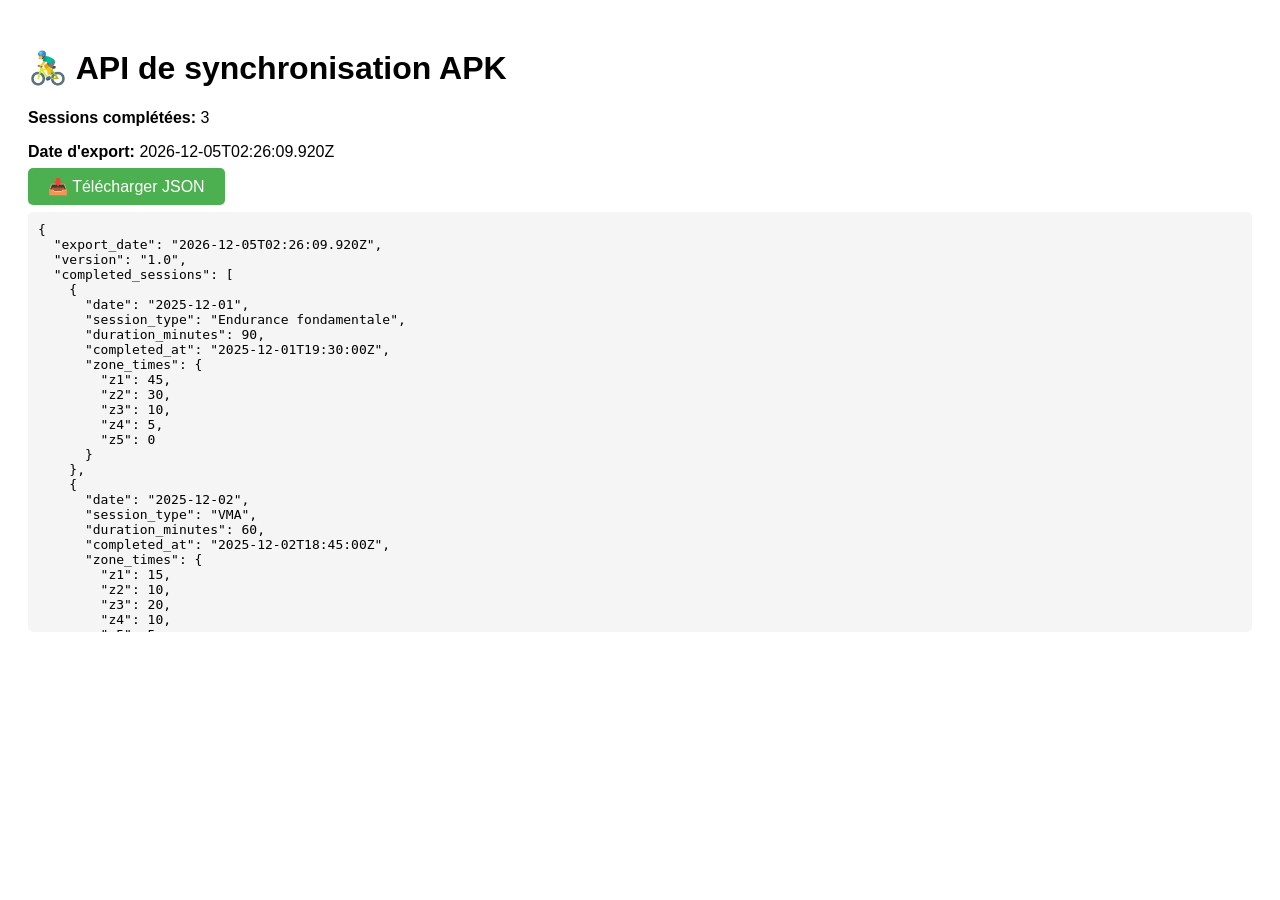
<file: api.html>
<!DOCTYPE html>
<html lang="fr">
<head>
    <meta charset="UTF-8">
    <meta name="viewport" content="width=device-width, initial-scale=1.0">
    <title>API de synchronisation</title>
</head>
<body>
<script>
// Endpoint API pour synchronisation APK
const apiData = {
    export_date: new Date().toISOString(),
    version: "1.0",
    completed_sessions: [],
    total_completed: 0
};

// Charger les données depuis data.js
const script = document.createElement('script');
script.src = 'data.js';
script.onload = function() {
    // Essayer de charger les données complétées
    if (window.trainingProgram && window.trainingProgram.sessions) {
        const userProgress = window.userProgress || {};

        for (const date in window.trainingProgram.sessions) {
            const session = window.trainingProgram.sessions[date];
            const completedData = userProgress[date];

            if (completedData && completedData.completed) {
                const zoneTimes = {
                    z1: completedData.zoneTimes?.[0] || 0,
                    z2: completedData.zoneTimes?.[1] || 0,
                    z3: completedData.zoneTimes?.[2] || 0,
                    z4: completedData.zoneTimes?.[3] || 0,
                    z5: completedData.zoneTimes?.[4] || 0
                };

                const sessionData = {
                    date: date,
                    session_type: session.session_type || "Endurance",
                    duration_minutes: session.duration_minutes || 0,
                    completed_at: completedData.completedAt || new Date().toISOString(),
                    zone_times: zoneTimes
                };

                apiData.completed_sessions.push(sessionData);
            }
        }

        apiData.total_completed = apiData.completed_sessions.length;
    }

    // Répondre en JSON si demandé
    const urlParams = new URLSearchParams(window.location.search);
    if (urlParams.has('format') && urlParams.get('format') === 'json') {
        document.open();
        document.write(JSON.stringify(apiData, null, 2));
        document.close();
    } else {
        // Sinon, afficher une page HTML simple
        document.body.innerHTML = `
            <div style="padding: 20px; font-family: Arial, sans-serif;">
                <h1>🚴‍♂️ API de synchronisation APK</h1>
                <p><strong>Sessions complétées:</strong> ${apiData.total_completed}</p>
                <p><strong>Date d'export:</strong> ${apiData.export_date}</p>
                <p><a href="?format=json" style="padding: 10px 20px; background: #4CAF50; color: white; text-decoration: none; border-radius: 5px;">📥 Télécharger JSON</a></p>
                <pre style="background: #f5f5f5; padding: 10px; border-radius: 5px; overflow: auto; max-height: 400px;">${JSON.stringify(apiData, null, 2)}</pre>
            </div>
        `;
    }
};
document.head.appendChild(script);
</script>
</body>
</html>
</file>
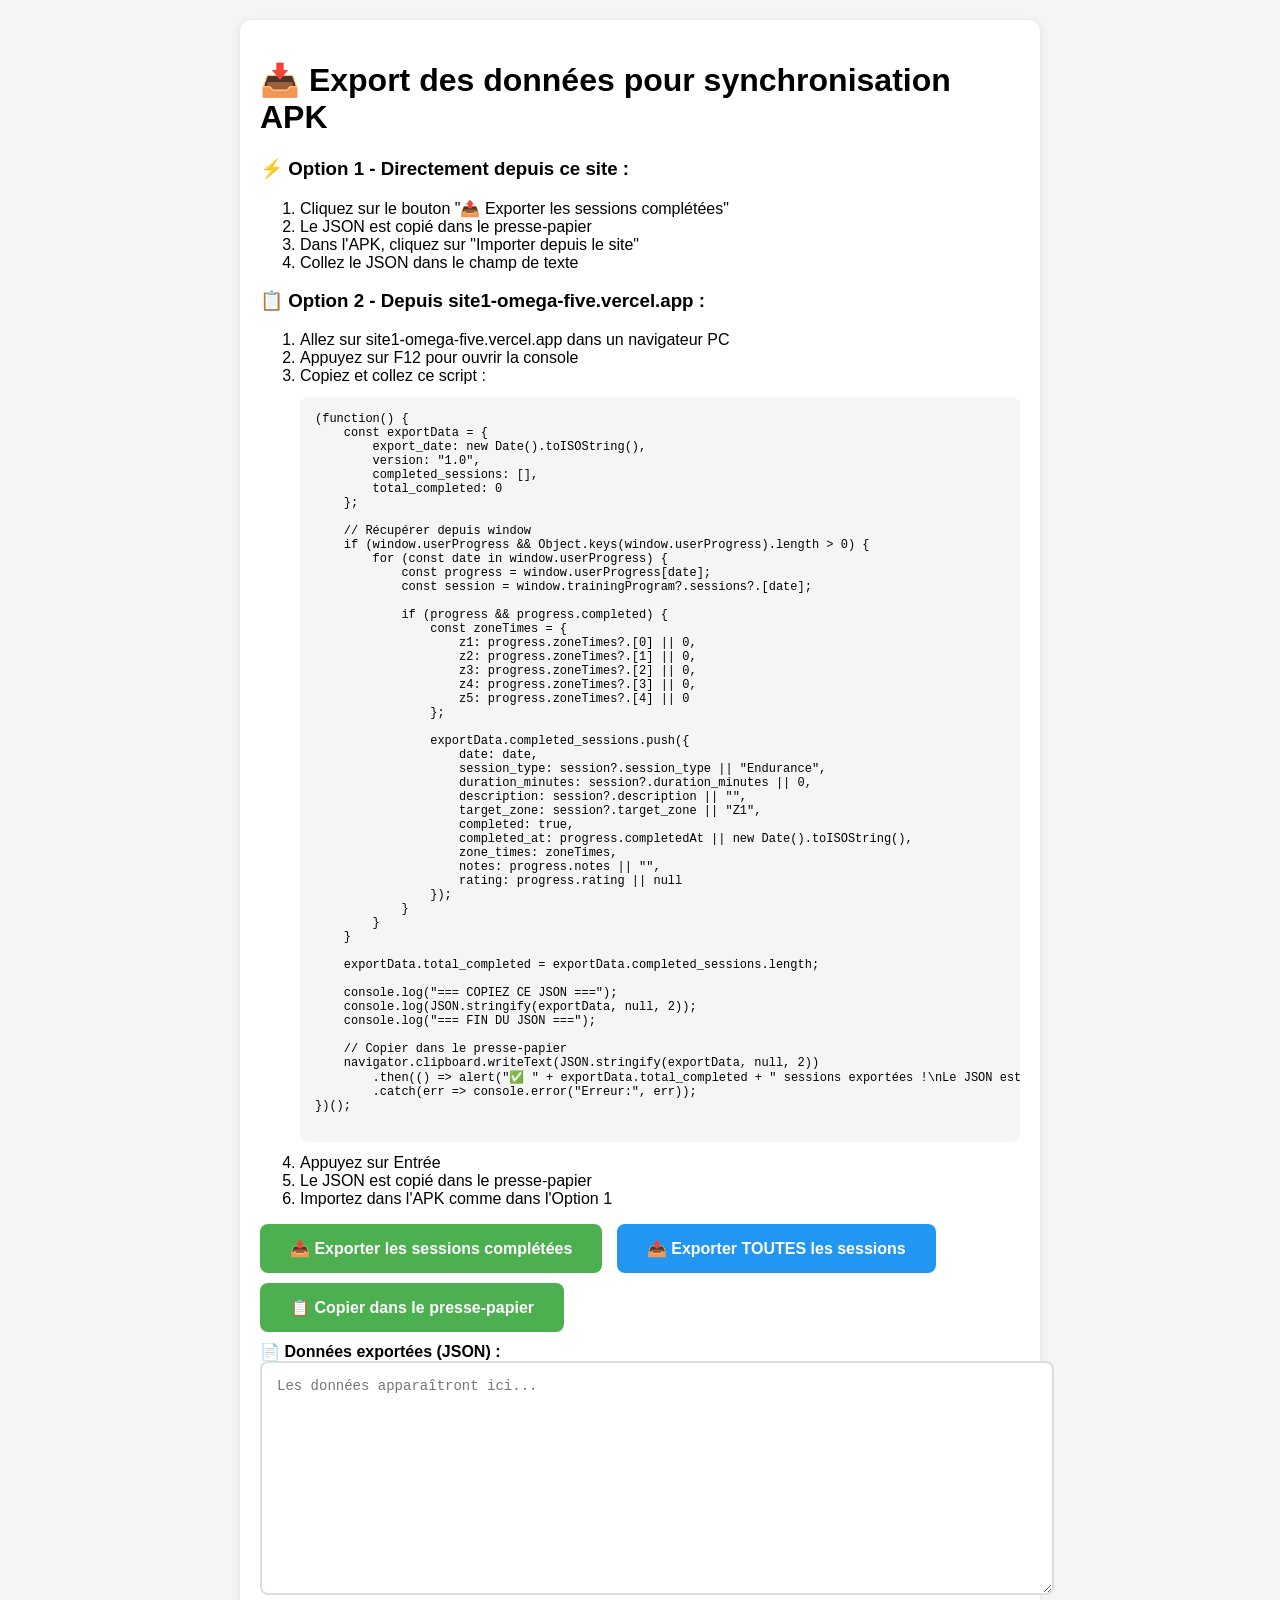
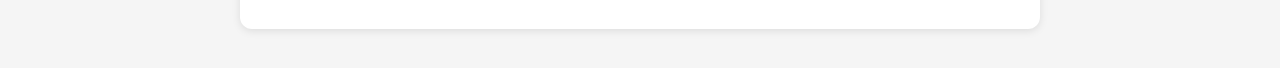
<file: export-apk.html>
<!DOCTYPE html>
<html lang="fr">
<head>
    <meta charset="UTF-8">
    <meta name="viewport" content="width=device-width, initial-scale=1.0">
    <title>Export des données pour APK</title>
    <style>
        body {
            font-family: Arial, sans-serif;
            max-width: 800px;
            margin: 0 auto;
            padding: 20px;
            background: #f5f5f5;
        }
        .card {
            background: white;
            border-radius: 12px;
            padding: 20px;
            margin-bottom: 20px;
            box-shadow: 0 2px 8px rgba(0,0,0,0.1);
        }
        .button {
            background: #4CAF50;
            color: white;
            border: none;
            padding: 15px 30px;
            border-radius: 8px;
            cursor: pointer;
            font-size: 16px;
            font-weight: bold;
            margin-right: 10px;
            margin-bottom: 10px;
        }
        .button:hover {
            background: #45a049;
        }
        .button-blue {
            background: #2196F3;
        }
        .button-blue:hover {
            background: #1976D2;
        }
        textarea {
            width: 100%;
            min-height: 200px;
            padding: 15px;
            border: 2px solid #ddd;
            border-radius: 8px;
            font-family: monospace;
            font-size: 14px;
            margin-bottom: 10px;
        }
        #result {
            margin-top: 20px;
            padding: 15px;
            background: #e3f2fd;
            border-radius: 8px;
            display: none;
        }
        .success {
            background: #d4edda;
            border-left: 4px solid #28a745;
            padding: 15px;
            margin-bottom: 10px;
        }
        .error {
            background: #f8d7da;
            border-left: 4px solid #dc3545;
            padding: 15px;
            margin-bottom: 10px;
        }
    </style>
</head>
<body>
    <div class="card">
        <h1>📥 Export des données pour synchronisation APK</h1>

        <div id="instructions">
            <h3>⚡ Option 1 - Directement depuis ce site :</h3>
            <ol>
                <li>Cliquez sur le bouton "📤 Exporter les sessions complétées"</li>
                <li>Le JSON est copié dans le presse-papier</li>
                <li>Dans l'APK, cliquez sur "Importer depuis le site"</li>
                <li>Collez le JSON dans le champ de texte</li>
            </ol>

            <h3>📋 Option 2 - Depuis site1-omega-five.vercel.app :</h3>
            <ol>
                <li>Allez sur site1-omega-five.vercel.app dans un navigateur PC</li>
                <li>Appuyez sur F12 pour ouvrir la console</li>
                <li>Copiez et collez ce script :</li>
                <pre style="background: #f5f5f5; padding: 15px; border-radius: 8px; overflow-x: auto; font-size: 12px;">
(function() {
    const exportData = {
        export_date: new Date().toISOString(),
        version: "1.0",
        completed_sessions: [],
        total_completed: 0
    };

    // Récupérer depuis window
    if (window.userProgress && Object.keys(window.userProgress).length > 0) {
        for (const date in window.userProgress) {
            const progress = window.userProgress[date];
            const session = window.trainingProgram?.sessions?.[date];

            if (progress && progress.completed) {
                const zoneTimes = {
                    z1: progress.zoneTimes?.[0] || 0,
                    z2: progress.zoneTimes?.[1] || 0,
                    z3: progress.zoneTimes?.[2] || 0,
                    z4: progress.zoneTimes?.[3] || 0,
                    z5: progress.zoneTimes?.[4] || 0
                };

                exportData.completed_sessions.push({
                    date: date,
                    session_type: session?.session_type || "Endurance",
                    duration_minutes: session?.duration_minutes || 0,
                    description: session?.description || "",
                    target_zone: session?.target_zone || "Z1",
                    completed: true,
                    completed_at: progress.completedAt || new Date().toISOString(),
                    zone_times: zoneTimes,
                    notes: progress.notes || "",
                    rating: progress.rating || null
                });
            }
        }
    }

    exportData.total_completed = exportData.completed_sessions.length;

    console.log("=== COPIEZ CE JSON ===");
    console.log(JSON.stringify(exportData, null, 2));
    console.log("=== FIN DU JSON ===");

    // Copier dans le presse-papier
    navigator.clipboard.writeText(JSON.stringify(exportData, null, 2))
        .then(() => alert("✅ " + exportData.total_completed + " sessions exportées !\nLe JSON est copié dans le presse-papier."))
        .catch(err => console.error("Erreur:", err));
})();
                </pre>
                <li>Appuyez sur Entrée</li>
                <li>Le JSON est copié dans le presse-papier</li>
                <li>Importez dans l'APK comme dans l'Option 1</li>
            </ol>
        </div>

        <div>
            <button class="button" onclick="exportFromSite()">📤 Exporter les sessions complétées</button>
            <button class="button button-blue" onclick="exportAllFromSite()">📤 Exporter TOUTES les sessions</button>
            <button class="button" onclick="copyToClipboard()">📋 Copier dans le presse-papier</button>
        </div>

        <div>
            <label for="exportOutput"><strong>📄 Données exportées (JSON) :</strong></label>
            <textarea id="exportOutput" placeholder="Les données apparaîtront ici..." readonly></textarea>
        </div>

        <div id="result"></div>
    </div>

    <script>
        let exportedData = null;

        function exportFromSite() {
            try {
                console.log("🚀 Export des sessions complétées depuis ce site...");

                // Récupérer les données depuis data.js
                const completedSessions = [];

                if (window.userProgress) {
                    for (const date in window.userProgress) {
                        const progress = window.userProgress[date];
                        const session = window.trainingProgram?.sessions?.[date];

                        if (progress && progress.completed) {
                            const zoneTimes = {
                                z1: progress.zoneTimes?.[0] || 0,
                                z2: progress.zoneTimes?.[1] || 0,
                                z3: progress.zoneTimes?.[2] || 0,
                                z4: progress.zoneTimes?.[3] || 0,
                                z5: progress.zoneTimes?.[4] || 0
                            };

                            completedSessions.push({
                                date: date,
                                session_type: session?.session_type || "Endurance",
                                duration_minutes: session?.duration_minutes || 0,
                                completed_at: progress.completedAt || new Date().toISOString(),
                                zone_times: zoneTimes
                            });
                        }
                    }
                }

                exportedData = {
                    export_date: new Date().toISOString(),
                    version: "1.0",
                    completed_sessions: completedSessions,
                    total_completed: completedSessions.length
                };

                const jsonString = JSON.stringify(exportedData, null, 2);
                document.getElementById('exportOutput').value = jsonString;

                showResult(`✅ ${exportedData.total_completed} sessions complétées exportées !`, 'success');

                // Copier automatiquement
                navigator.clipboard.writeText(jsonString)
                    .then(() => console.log("✅ Copié dans le presse-papier"))
                    .catch(err => console.error("Erreur de copie:", err));

            } catch (error) {
                showResult(`❌ Erreur lors de l'export: ${error.message}`, 'error');
            }
        }

        function exportAllFromSite() {
            try {
                console.log("🚀 Export de TOUTES les sessions...");

                const allSessions = [];

                if (window.trainingProgram && window.trainingProgram.sessions) {
                    for (const date in window.trainingProgram.sessions) {
                        const session = window.trainingProgram.sessions[date];
                        const progress = window.userProgress?.[date];

                        allSessions.push({
                            date: date,
                            session_type: session?.session_type || "Endurance",
                            duration_minutes: session?.duration_minutes || 0,
                            description: session?.description || "",
                            target_zone: session?.target_zone || "Z1",
                            completed: progress?.completed || false,
                            completed_at: progress?.completedAt || null,
                            zone_times: {
                                z1: progress?.zoneTimes?.[0] || 0,
                                z2: progress?.zoneTimes?.[1] || 0,
                                z3: progress?.zoneTimes?.[2] || 0,
                                z4: progress?.zoneTimes?.[3] || 0,
                                z5: progress?.zoneTimes?.[4] || 0
                            },
                            notes: progress?.notes || "",
                            rating: progress?.rating || null
                        });
                    }
                }

                exportedData = {
                    export_date: new Date().toISOString(),
                    version: "1.0",
                    all_sessions: allSessions,
                    total_sessions: allSessions.length
                };

                const jsonString = JSON.stringify(exportedData, null, 2);
                document.getElementById('exportOutput').value = jsonString;

                showResult(`✅ ${exportedData.total_sessions} sessions exportées !`, 'success');

                // Copier automatiquement
                navigator.clipboard.writeText(jsonString)
                    .then(() => console.log("✅ Copié dans le presse-papier"))
                    .catch(err => console.error("Erreur de copie:", err));

            } catch (error) {
                showResult(`❌ Erreur lors de l'export: ${error.message}`, 'error');
            }
        }

        function copyToClipboard() {
            if (!exportedData) {
                showResult("❌ Veuillez d'abord exporter les données", 'error');
                return;
            }

            const jsonString = JSON.stringify(exportedData, null, 2);
            navigator.clipboard.writeText(jsonString)
                .then(() => {
                    showResult("✅ Données copiées dans le presse-papier !", 'success');
                })
                .catch(err => {
                    showResult(`❌ Erreur lors de la copie: ${err.message}`, 'error');
                });
        }

        function showResult(message, type) {
            const resultDiv = document.getElementById('result');
            resultDiv.className = type;
            resultDiv.textContent = message;
            resultDiv.style.display = 'block';
        }
    </script>
</body>
</html>
</file>
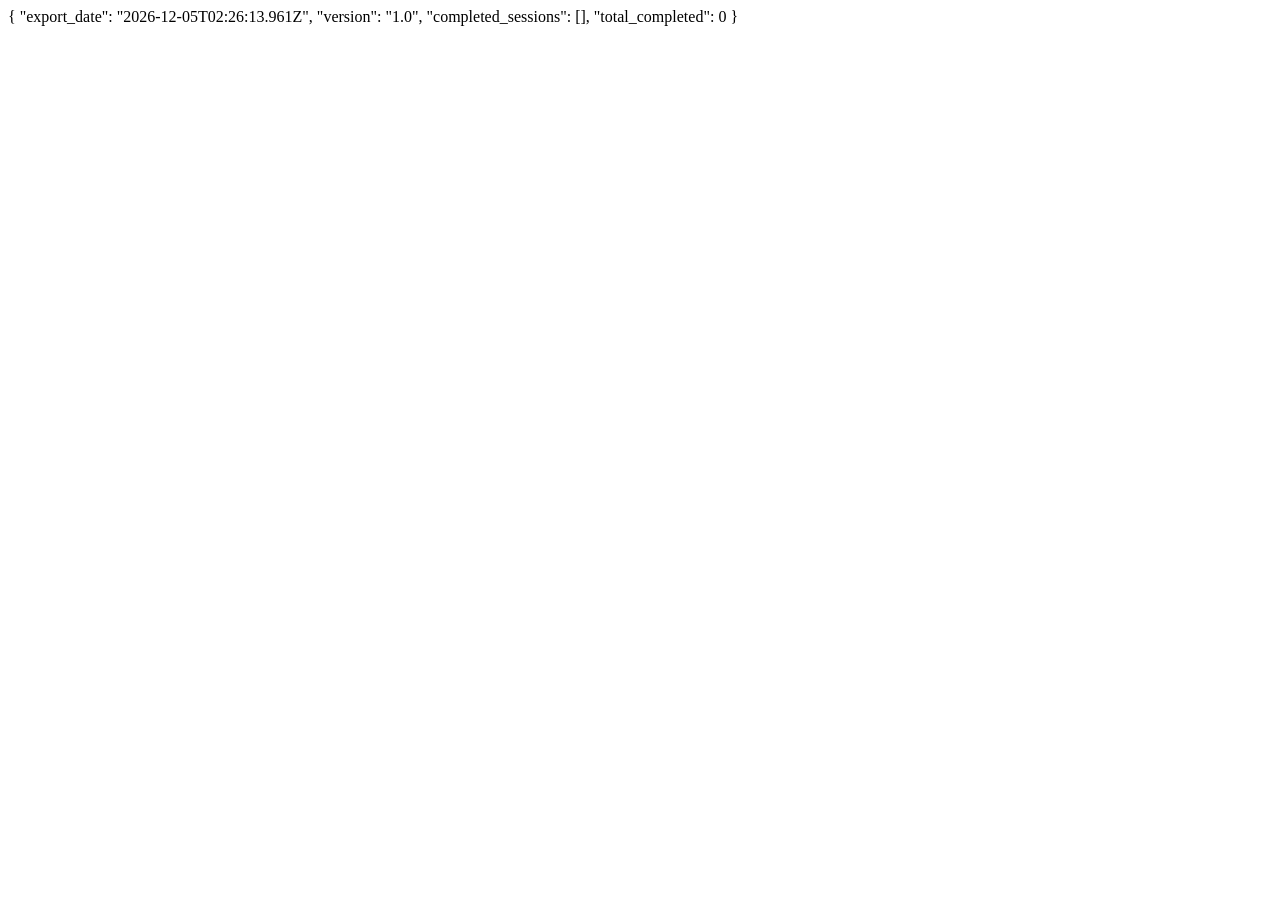
<file: export-sessions.html>
<!DOCTYPE html>
<html lang="fr">
<head>
    <meta charset="UTF-8">
    <meta name="viewport" content="width=device-width, initial-scale=1.0">
    <title>API Export Sessions</title>
</head>
<body>
<script>
// Endpoint API pour export des sessions complétées
const apiData = {
    export_date: new Date().toISOString(),
    version: "1.0",
    completed_sessions: [],
    total_completed: 0
};

// Charger les données depuis localStorage
try {
    const completedSessions = localStorage.getItem('completedSessions');
    const allSessions = localStorage.getItem('allSessions');

    if (completedSessions) {
        const data = JSON.parse(completedSessions);
        apiData.completed_sessions = data.completed_sessions || [];
        apiData.total_completed = data.total_completed || 0;
    } else if (allSessions) {
        const data = JSON.parse(allSessions);
        // Filtrer seulement les sessions complétées
        apiData.completed_sessions = (data.all_sessions || []).filter(s => s.completed);
        apiData.total_completed = apiData.completed_sessions.length;
    }
} catch (error) {
    console.error("Erreur lors de la lecture du localStorage:", error);
}

// Répondre en JSON pur
document.open();
document.write(JSON.stringify(apiData, null, 2));
document.close();
</script>
</body>
</html>
</file>
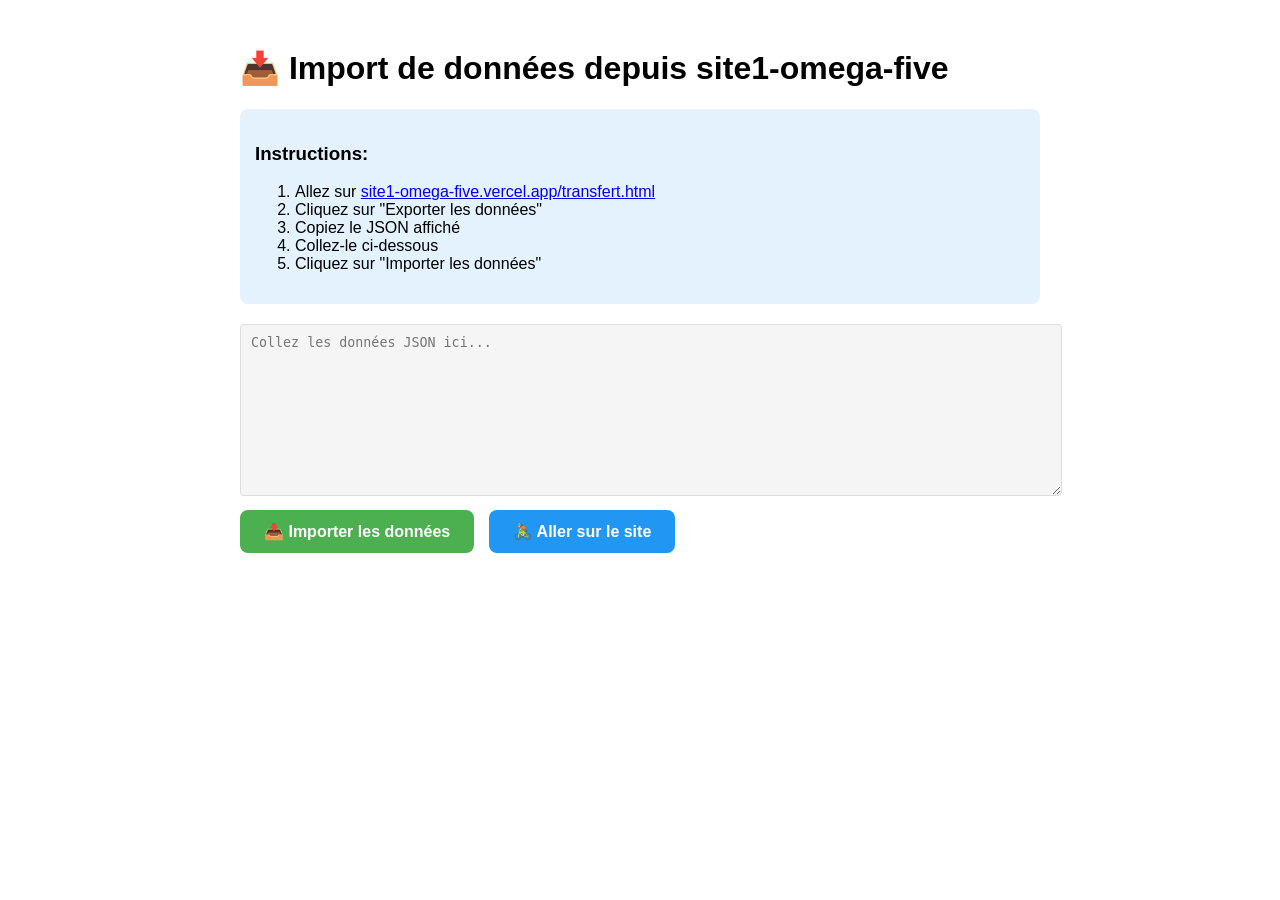
<file: import-data.html>
<!DOCTYPE html>
<html lang="fr">
<head>
    <meta charset="UTF-8">
    <meta name="viewport" content="width=device-width, initial-scale=1.0">
    <title>Import de données</title>
</head>
<body>
<div style="padding: 20px; font-family: Arial, sans-serif; max-width: 800px; margin: 0 auto;">
    <h1>📥 Import de données depuis site1-omega-five</h1>

    <div id="instructions" style="background: #e3f2fd; padding: 15px; border-radius: 8px; margin-bottom: 20px;">
        <h3>Instructions:</h3>
        <ol>
            <li>Allez sur <a href="https://site1-omega-five.vercel.app/transfert.html" target="_blank">site1-omega-five.vercel.app/transfert.html</a></li>
            <li>Cliquez sur "Exporter les données"</li>
            <li>Copiez le JSON affiché</li>
            <li>Collez-le ci-dessous</li>
            <li>Cliquez sur "Importer les données"</li>
        </ol>
    </div>

    <textarea id="importText" rows="10" placeholder="Collez les données JSON ici..." style="width: 100%; font-family: monospace; padding: 10px; background: #f5f5f5; border: 1px solid #ddd; border-radius: 4px; margin-bottom: 10px;"></textarea>

    <div>
        <button onclick="importData()" style="background: #4CAF50; color: white; border: none; padding: 12px 24px; border-radius: 8px; cursor: pointer; font-size: 16px; font-weight: bold; margin-right: 10px;">
            📥 Importer les données
        </button>
        <button onclick="goToSite()" style="background: #2196F3; color: white; border: none; padding: 12px 24px; border-radius: 8px; cursor: pointer; font-size: 16px; font-weight: bold;">
            🚴 Aller sur le site
        </button>
    </div>

    <div id="result" style="margin-top: 20px; display: none;">
        <h3 id="resultTitle"></h3>
        <pre id="resultText" style="background: #f5f5f5; padding: 10px; border-radius: 4px; overflow: auto;"></pre>
    </div>
</div>

<script>
function importData() {
    const importText = document.getElementById('importText').value;

    if (!importText.trim()) {
        alert("❌ Veuillez coller les données JSON !");
        return;
    }

    try {
        console.log("🚀 Import des données...");

        const data = JSON.parse(importText);

        // 1. Sauvegarder userProgress dans localStorage
        if (data.user_progress && Object.keys(data.user_progress).length > 0) {
            localStorage.setItem('userProgress', JSON.stringify(data.user_progress));
            console.log("✅ userProgress importé:", Object.keys(data.user_progress).length, "sessions");
        }

        // 2. Sauvegarder trainingProgram dans localStorage
        if (data.training_program) {
            localStorage.setItem('trainingProgram', JSON.stringify(data.training_program));
            console.log("✅ trainingProgram importé");
        }

        // 3. Sauvegarder completedSessions dans localStorage
        if (data.completed_sessions && data.completed_sessions.length > 0) {
            localStorage.setItem('completedSessions', JSON.stringify({
                export_date: data.export_date,
                version: data.version,
                completed_sessions: data.completed_sessions,
                total_completed: data.total_completed
            }));
            console.log("✅ completedSessions importé:", data.total_completed, "sessions complétées");
        }

        // Afficher le résultat
        const resultDiv = document.getElementById('result');
        const resultTitle = document.getElementById('resultTitle');
        const resultText = document.getElementById('resultText');

        resultDiv.style.display = 'block';

        let summary = `✅ Import réussi !\n\n`;
        summary += `• Sessions complétées: ${data.total_completed || 0}\n`;
        summary += `• Date de l'export: ${new Date(data.export_date).toLocaleString('fr-FR')}\n`;
        summary += `• Source: ${data.source || 'Inconnue'}\n`;
        summary += `\nCliquez sur "Aller sur le site" pour voir vos données.`;

        resultTitle.textContent = summary;
        resultText.textContent = JSON.stringify(data, null, 2);

        alert(summary);
    } catch (error) {
        console.error("❌ Erreur lors de l'import:", error);
        alert("❌ Erreur lors de l'import: " + error.message + "\n\nVérifiez que le JSON est valide.");
    }
}

function goToSite() {
    window.location.href = './index.html';
}
</script>
</body>
</html>
</file>
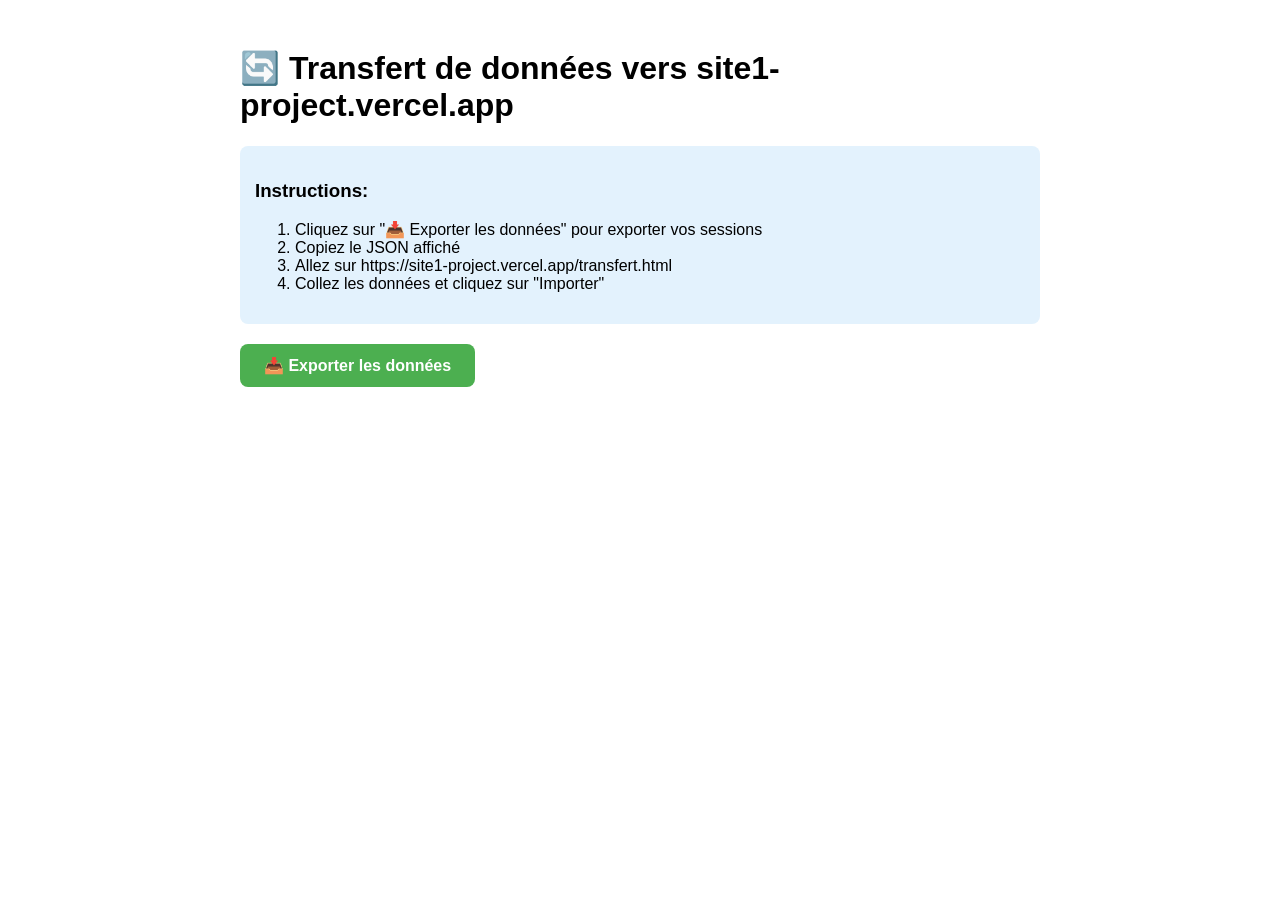
<file: transfert.html>
<!DOCTYPE html>
<html lang="fr">
<head>
    <meta charset="UTF-8">
    <meta name="viewport" content="width=device-width, initial-scale=1.0">
    <title>Transfert de données</title>
</head>
<body>
<div style="padding: 20px; font-family: Arial, sans-serif; max-width: 800px; margin: 0 auto;">
    <h1>🔄 Transfert de données vers site1-project.vercel.app</h1>

    <div id="instructions" style="background: #e3f2fd; padding: 15px; border-radius: 8px; margin-bottom: 20px;">
        <h3>Instructions:</h3>
        <ol>
            <li>Cliquez sur "📥 Exporter les données" pour exporter vos sessions</li>
            <li>Copiez le JSON affiché</li>
            <li>Allez sur https://site1-project.vercel.app/transfert.html</li>
            <li>Collez les données et cliquez sur "Importer"</li>
        </ol>
    </div>

    <button onclick="exportData()" style="background: #4CAF50; color: white; border: none; padding: 12px 24px; border-radius: 8px; cursor: pointer; font-size: 16px; font-weight: bold;">
        📥 Exporter les données
    </button>

    <div id="result" style="margin-top: 20px; display: none;">
        <h3>📤 Données exportées:</h3>
        <p>Copiez ces données et allez sur <a href="https://site1-project.vercel.app/transfert.html" target="_blank">site1-project.vercel.app/transfert.html</a></p>
        <textarea id="exportText" rows="10" style="width: 100%; font-family: monospace; padding: 10px; background: #f5f5f5; border: 1px solid #ddd; border-radius: 4px;"></textarea>
        <button onclick="copyToClipboard()" style="background: #2196F3; color: white; border: none; padding: 10px 20px; border-radius: 6px; cursor: pointer; margin-top: 10px;">
            📋 Copier dans le presse-papier
        </button>
    </div>
</div>

<script>
function exportData() {
    console.log("🚀 Export des données...");

    const exportData = {
        export_date: new Date().toISOString(),
        version: "1.0",
        source: "site1-omega-five",
        user_progress: {},
        training_program: null,
        completed_sessions: []
    };

    // 1. Récupérer depuis localStorage
    const savedProgress = localStorage.getItem('userProgress');
    if (savedProgress) {
        try {
            exportData.user_progress = JSON.parse(savedProgress);
            console.log("✅ userProgress trouvé dans localStorage");
        } catch (e) {
            console.error("Erreur parsing userProgress:", e);
        }
    }

    const savedProgram = localStorage.getItem('trainingProgram');
    if (savedProgram) {
        try {
            exportData.training_program = JSON.parse(savedProgram);
            console.log("✅ trainingProgram trouvé dans localStorage");
        } catch (e) {
            console.error("Erreur parsing trainingProgram:", e);
        }
    }

    const savedCompleted = localStorage.getItem('completedSessions');
    if (savedCompleted) {
        try {
            const completed = JSON.parse(savedCompleted);
            exportData.completed_sessions = completed.completed_sessions || [];
            console.log("✅ completedSessions trouvé dans localStorage");
        } catch (e) {
            console.error("Erreur parsing completedSessions:", e);
        }
    }

    // 2. Récupérer depuis variables globales
    if (window.userProgress) {
        exportData.user_progress = window.userProgress;
        console.log("✅ userProgress trouvé dans window");
    }

    if (window.trainingProgram) {
        exportData.training_program = window.trainingProgram;
        console.log("✅ trainingProgram trouvé dans window");
    }

    // 3. Générer la liste des sessions complétées
    if (exportData.user_progress && Object.keys(exportData.user_progress).length > 0) {
        exportData.completed_sessions = [];

        for (const date in exportData.user_progress) {
            const progress = exportData.user_progress[date];
            const session = exportData.training_program?.sessions?.[date];

            if (progress && progress.completed) {
                const zoneTimes = {
                    z1: progress.zoneTimes?.[0] || 0,
                    z2: progress.zoneTimes?.[1] || 0,
                    z3: progress.zoneTimes?.[2] || 0,
                    z4: progress.zoneTimes?.[3] || 0,
                    z5: progress.zoneTimes?.[4] || 0
                };

                exportData.completed_sessions.push({
                    date: date,
                    session_type: session?.session_type || "Endurance",
                    duration_minutes: session?.duration_minutes || 0,
                    description: session?.description || "",
                    target_zone: session?.target_zone || "Z1",
                    completed: true,
                    completed_at: progress.completedAt || new Date().toISOString(),
                    zone_times: zoneTimes,
                    notes: progress.notes || "",
                    rating: progress.rating || null
                });
            }
        }
    }

    exportData.total_completed = exportData.completed_sessions.length;

    // Afficher le résultat
    const resultDiv = document.getElementById('result');
    const exportText = document.getElementById('exportText');

    exportText.value = JSON.stringify(exportData, null, 2);
    resultDiv.style.display = 'block';

    alert(`✅ ${exportData.total_completed} sessions exportées !\n\nCopiez les données ci-dessous et allez sur site1-project.vercel.app/transfert.html`);
}

function copyToClipboard() {
    const exportText = document.getElementById('exportText');
    exportText.select();
    document.execCommand('copy');
    alert('✅ Données copiées dans le presse-papier !');
}
</script>
</body>
</html>
</file>
